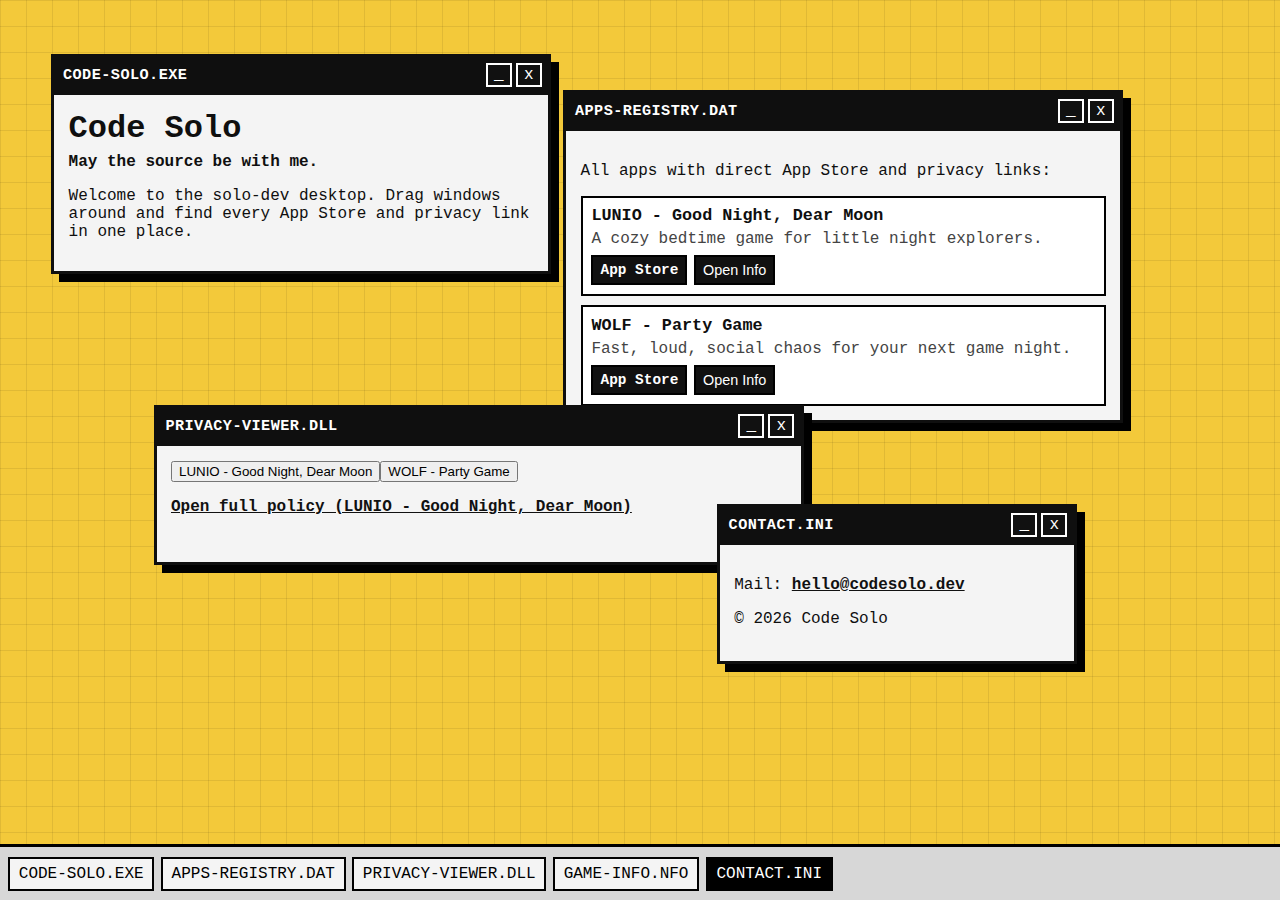
<file: index.html>
<!doctype html>
<html lang="en">
  <head>
    <meta charset="UTF-8" />
    <meta name="viewport" content="width=device-width, initial-scale=1.0" />
    <title>Code Solo - May the source be with me</title>
    <meta
      name="description"
      content="Official Code Solo site with App Store and privacy policy links."
    />
    <link rel="stylesheet" href="./styles.css" />
  </head>
  <body>
    <main class="desktop" id="desktop">
      <section class="window" data-window="welcome" style="left: 4vw; top: 6vh; width: 500px">
        <header class="titlebar handle">
          <p>CODE-SOLO.EXE</p>
          <div class="window-actions">
            <button type="button" class="action-btn" data-action="minimize" aria-label="Minimize">_</button>
            <button type="button" class="action-btn" data-action="close" aria-label="Close">x</button>
          </div>
        </header>
        <div class="window-body">
          <h1>Code Solo</h1>
          <p class="claim">May the source be with me.</p>
          <p>
            Welcome to the solo-dev desktop. Drag windows around and find every
            App Store and privacy link in one place.
          </p>
        </div>
      </section>

      <section class="window" data-window="apps" style="left: 44vw; top: 10vh; width: 560px">
        <header class="titlebar handle">
          <p>APPS-REGISTRY.DAT</p>
          <div class="window-actions">
            <button type="button" class="action-btn" data-action="minimize" aria-label="Minimize">_</button>
            <button type="button" class="action-btn" data-action="close" aria-label="Close">x</button>
          </div>
        </header>
        <div class="window-body">
          <p>All apps with direct App Store and privacy links:</p>
          <div id="app-grid" class="app-grid" aria-live="polite"></div>
        </div>
      </section>

      <section class="window" data-window="privacy" style="left: 12vw; top: 45vh; width: 760px">
        <header class="titlebar handle">
          <p>PRIVACY-VIEWER.DLL</p>
          <div class="window-actions">
            <button type="button" class="action-btn" data-action="minimize" aria-label="Minimize">_</button>
            <button type="button" class="action-btn" data-action="close" aria-label="Close">x</button>
          </div>
        </header>
        <div class="window-body">
          <div id="privacy-controls" class="privacy-controls"></div>
          <p class="privacy-placeholder">
            <a id="privacy-source-link" href="#" target="_blank" rel="noreferrer noopener">Open full policy</a>
          </p>
        </div>
      </section>

      <section class="window hidden" data-window="info" style="left: 38vw; top: 28vh; width: 460px">
        <header class="titlebar handle">
          <p>GAME-INFO.NFO</p>
          <div class="window-actions">
            <button type="button" class="action-btn" data-action="minimize" aria-label="Minimize">_</button>
            <button type="button" class="action-btn" data-action="close" aria-label="Close">x</button>
          </div>
        </header>
        <div class="window-body" id="game-info-content"></div>
      </section>

      <section class="window" data-window="contact" style="left: 56vw; top: 56vh; width: 360px">
        <header class="titlebar handle">
          <p>CONTACT.INI</p>
          <div class="window-actions">
            <button type="button" class="action-btn" data-action="minimize" aria-label="Minimize">_</button>
            <button type="button" class="action-btn" data-action="close" aria-label="Close">x</button>
          </div>
        </header>
        <div class="window-body">
          <p>Mail: <a href="mailto:hello@codesolo.dev">hello@codesolo.dev</a></p>
          <p>© <span id="year"></span> Code Solo</p>
        </div>
      </section>
    </main>

    <div class="taskbar" id="taskbar"></div>

    <script src="./script.js"></script>
  </body>
</html>
</file>
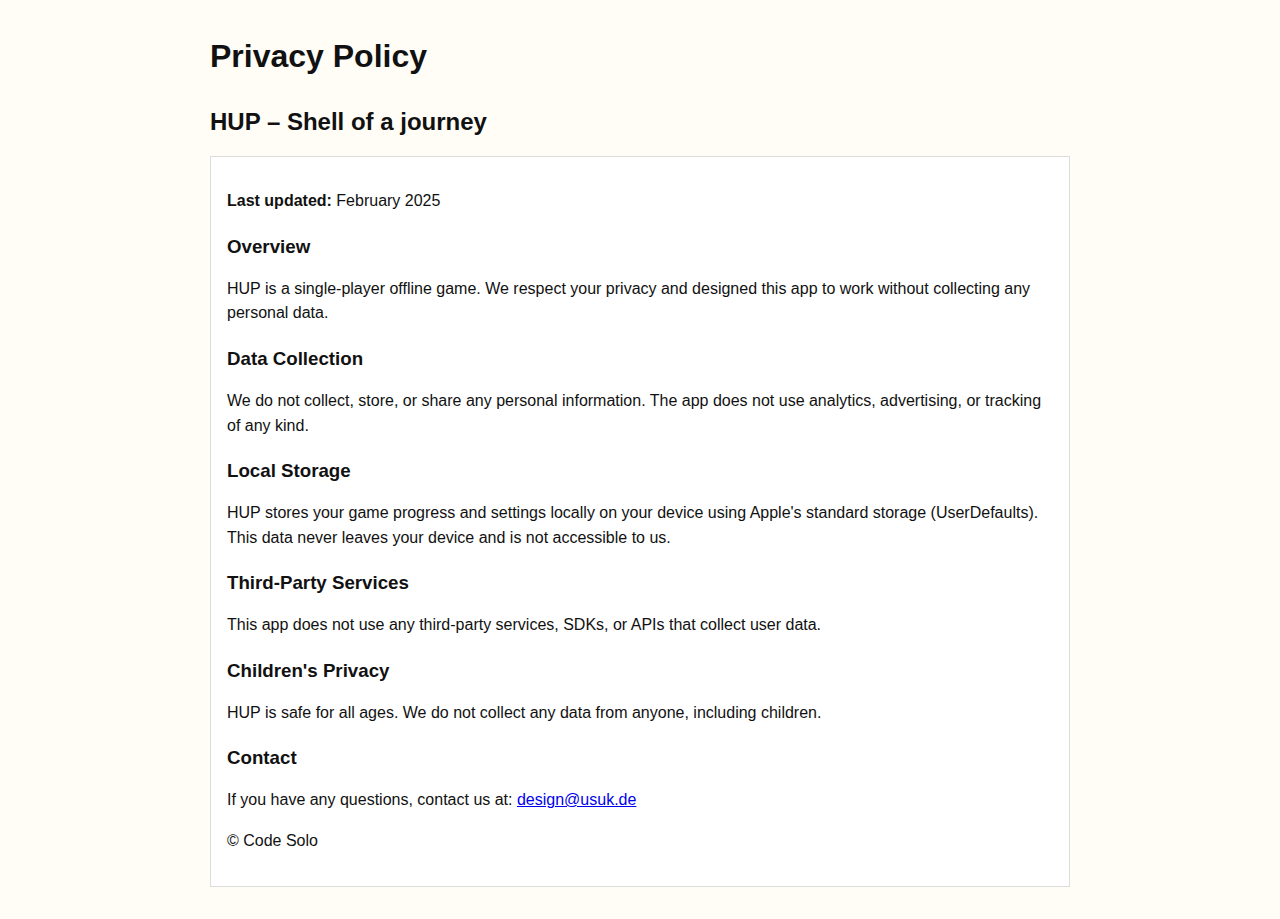
<file: privacy/hup.html>
<!doctype html>
<html lang="en">
  <head>
    <meta charset="UTF-8" />
    <meta name="viewport" content="width=device-width, initial-scale=1.0" />
    <title>HUP Privacy Policy</title>
    <style>
      body {
        margin: 0;
        font-family: Arial, sans-serif;
        line-height: 1.55;
        color: #111;
        background: #fffdf6;
      }
      main {
        width: min(860px, 92%);
        margin: 2rem auto;
      }
      h1 {
        margin-top: 0;
      }
      h2 {
        margin: 0.35rem 0 1rem;
        font-weight: 600;
      }
      h3 {
        margin: 1.1rem 0 0.35rem;
      }
      .box {
        border: 1px solid #ddd;
        background: #fff;
        padding: 1rem;
      }
    </style>
  </head>
  <body>
    <main>
      <h1>Privacy Policy</h1>
      <h2>HUP – Shell of a journey</h2>
      <div class="box">
        <p><strong>Last updated:</strong> February 2025</p>

        <h3>Overview</h3>
        <p>
          HUP is a single-player offline game. We respect your privacy and designed
          this app to work without collecting any personal data.
        </p>

        <h3>Data Collection</h3>
        <p>
          We do not collect, store, or share any personal information. The app does
          not use analytics, advertising, or tracking of any kind.
        </p>

        <h3>Local Storage</h3>
        <p>
          HUP stores your game progress and settings locally on your device using
          Apple's standard storage (UserDefaults). This data never leaves your
          device and is not accessible to us.
        </p>

        <h3>Third-Party Services</h3>
        <p>
          This app does not use any third-party services, SDKs, or APIs that collect
          user data.
        </p>

        <h3>Children's Privacy</h3>
        <p>
          HUP is safe for all ages. We do not collect any data from anyone,
          including children.
        </p>

        <h3>Contact</h3>
        <p>
          If you have any questions, contact us at:
          <a href="mailto:design@usuk.de">design@usuk.de</a>
        </p>

        <p>© Code Solo</p>
      </div>
    </main>
  </body>
</html>
</file>
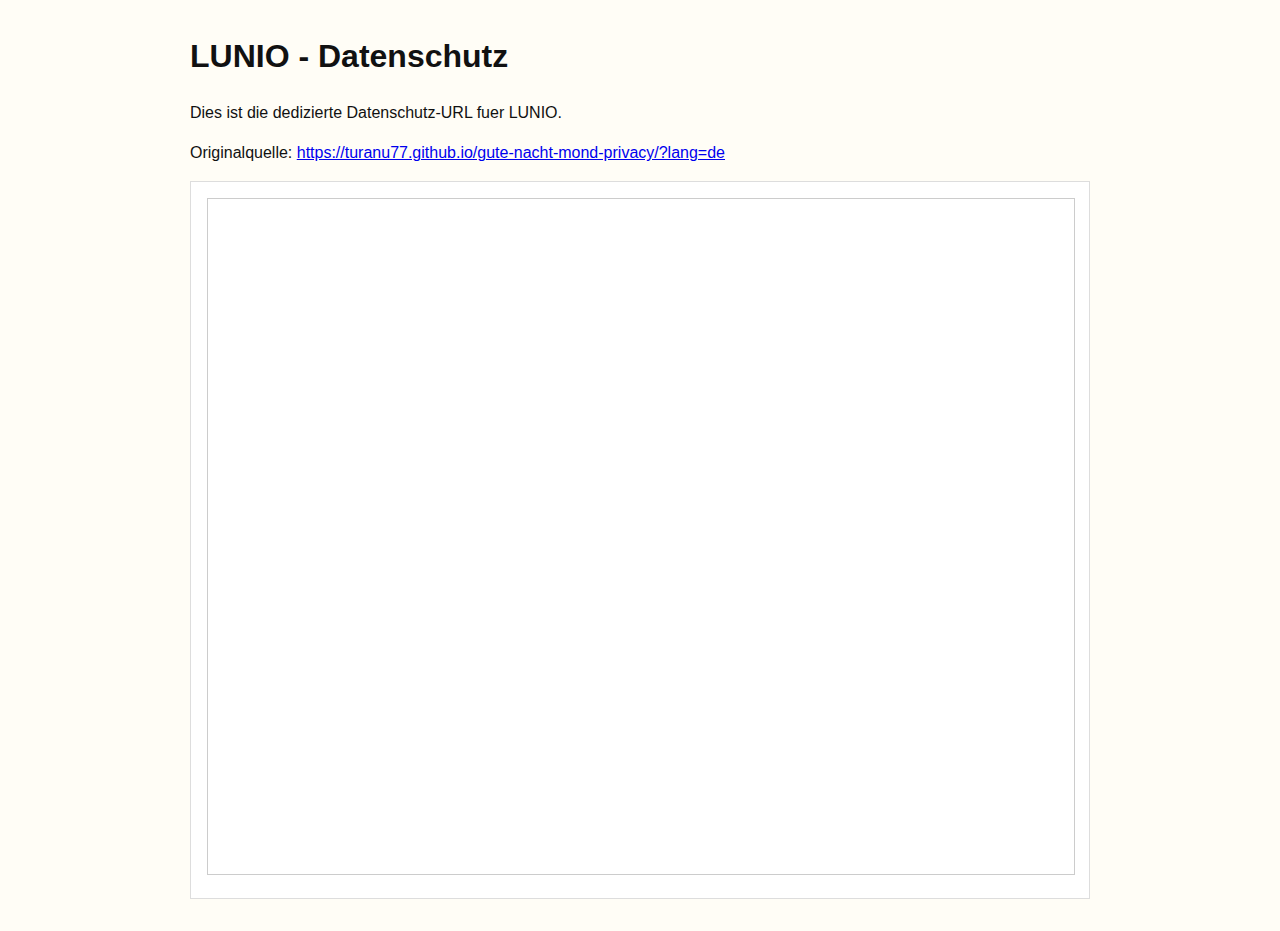
<file: privacy/lunio.html>
<!doctype html>
<html lang="de">
  <head>
    <meta charset="UTF-8" />
    <meta name="viewport" content="width=device-width, initial-scale=1.0" />
    <title>LUNIO Datenschutz</title>
    <style>
      body {
        margin: 0;
        font-family: Arial, sans-serif;
        line-height: 1.5;
        color: #111;
        background: #fffdf6;
      }
      main {
        width: min(900px, 92%);
        margin: 2rem auto;
      }
      h1 {
        margin-top: 0;
      }
      .box {
        border: 1px solid #ddd;
        background: #fff;
        padding: 1rem;
      }
      iframe {
        width: 100%;
        min-height: 75vh;
        border: 1px solid #ccc;
        background: #fff;
      }
    </style>
  </head>
  <body>
    <main>
      <h1>LUNIO - Datenschutz</h1>
      <p>Dies ist die dedizierte Datenschutz-URL fuer LUNIO.</p>
      <p>
        Originalquelle:
        <a href="https://turanu77.github.io/gute-nacht-mond-privacy/?lang=de">https://turanu77.github.io/gute-nacht-mond-privacy/?lang=de</a>
      </p>
      <div class="box">
        <iframe
          src="https://turanu77.github.io/gute-nacht-mond-privacy/?lang=de"
          title="LUNIO Datenschutz"
          loading="lazy"
          referrerpolicy="no-referrer"
        ></iframe>
      </div>
    </main>
  </body>
</html>
</file>
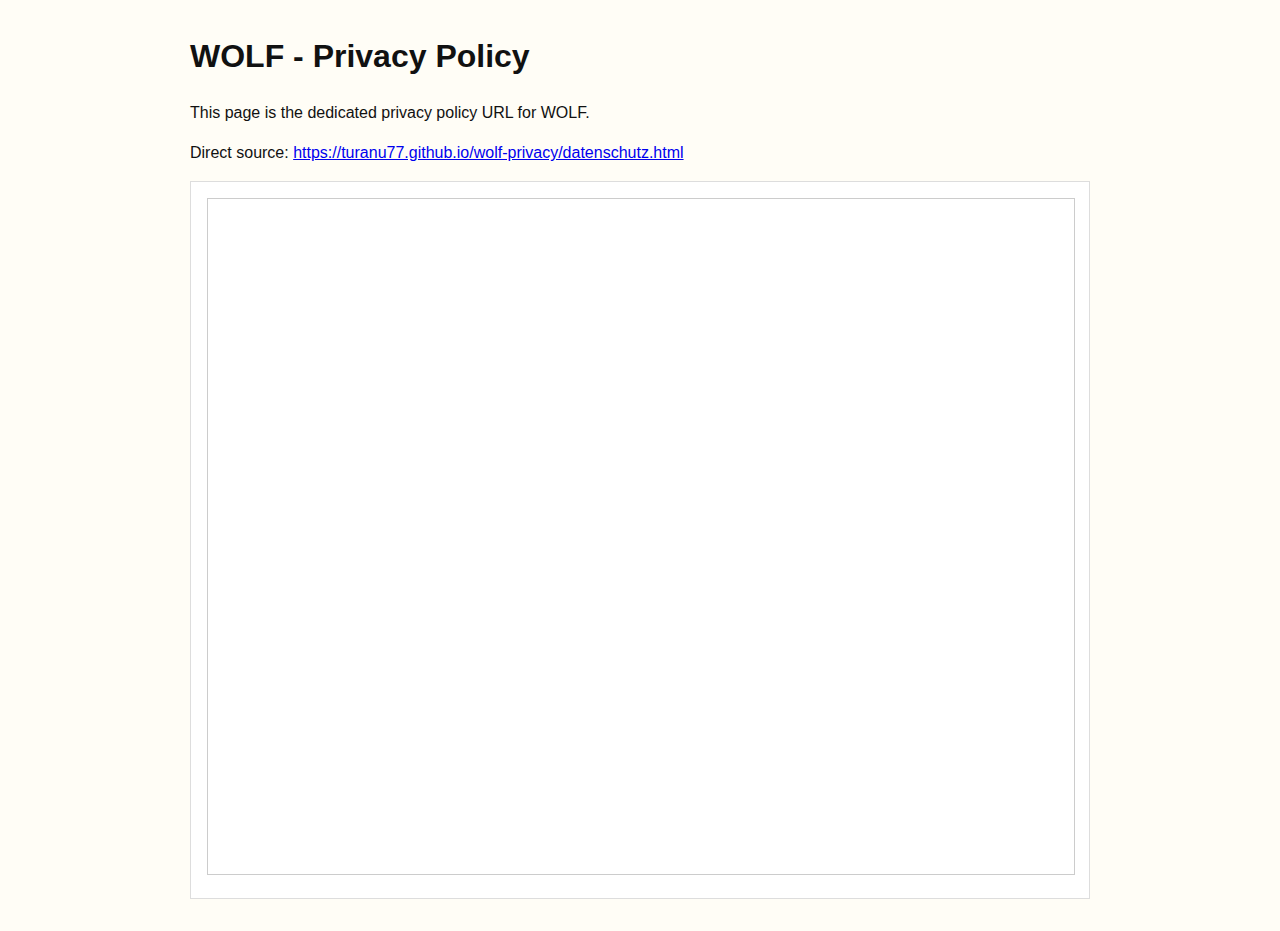
<file: privacy/wolf.html>
<!doctype html>
<html lang="en">
  <head>
    <meta charset="UTF-8" />
    <meta name="viewport" content="width=device-width, initial-scale=1.0" />
    <title>WOLF Privacy Policy</title>
    <style>
      body {
        margin: 0;
        font-family: Arial, sans-serif;
        line-height: 1.5;
        color: #111;
        background: #fffdf6;
      }
      main {
        width: min(900px, 92%);
        margin: 2rem auto;
      }
      h1 {
        margin-top: 0;
      }
      .box {
        border: 1px solid #ddd;
        background: #fff;
        padding: 1rem;
      }
      iframe {
        width: 100%;
        min-height: 75vh;
        border: 1px solid #ccc;
        background: #fff;
      }
    </style>
  </head>
  <body>
    <main>
      <h1>WOLF - Privacy Policy</h1>
      <p>This page is the dedicated privacy policy URL for WOLF.</p>
      <p>
        Direct source:
        <a href="https://turanu77.github.io/wolf-privacy/datenschutz.html">https://turanu77.github.io/wolf-privacy/datenschutz.html</a>
      </p>
      <div class="box">
        <iframe
          src="https://turanu77.github.io/wolf-privacy/datenschutz.html"
          title="WOLF Privacy Policy"
          loading="lazy"
          referrerpolicy="no-referrer"
        ></iframe>
      </div>
    </main>
  </body>
</html>
</file>
<file: styles.css>
:root {
  --bg: #f3c93a;
  --panel: #f4f4f4;
  --title: #0f0f0f;
  --line: #0f0f0f;
  --text: #0f0f0f;
  --muted: #444;
  --shadow: 8px 8px 0 #000;
}

* {
  box-sizing: border-box;
}

html,
body {
  margin: 0;
  min-height: 100%;
}

body {
  font-family: "Courier New", monospace;
  background: var(--bg);
  color: var(--text);
  overflow: hidden;
}

.desktop {
  position: relative;
  width: 100vw;
  height: calc(100vh - 56px);
  background-image:
    linear-gradient(to right, rgba(0, 0, 0, 0.08) 1px, transparent 1px),
    linear-gradient(to bottom, rgba(0, 0, 0, 0.08) 1px, transparent 1px);
  background-size: 26px 26px;
  overflow: hidden;
}

.window {
  position: absolute;
  min-width: 280px;
  max-width: min(94vw, 650px);
  min-height: 160px;
  background: var(--panel);
  border: 3px solid var(--line);
  box-shadow: var(--shadow);
}

.window.hidden {
  display: none;
}

.titlebar {
  display: flex;
  align-items: center;
  justify-content: space-between;
  gap: 0.5rem;
  padding: 0.35rem 0.4rem 0.35rem 0.55rem;
  background: var(--title);
  color: #fff;
  border-bottom: 3px solid var(--line);
  cursor: move;
  user-select: none;
}

.titlebar p {
  margin: 0;
  font-size: 0.95rem;
  font-weight: 700;
  letter-spacing: 0.03em;
}

.window-actions {
  display: flex;
  gap: 0.25rem;
}

.action-btn {
  width: 26px;
  height: 24px;
  border: 2px solid #fff;
  background: #111;
  color: #fff;
  font: inherit;
  line-height: 1;
  cursor: pointer;
}

.action-btn:hover {
  background: #fff;
  color: #000;
}

.window-body {
  padding: 0.9rem;
  font-size: 1rem;
}

h1 {
  margin: 0 0 0.4rem;
  font-size: 2rem;
}

.claim {
  margin: 0 0 0.7rem;
  font-weight: 700;
}

.app-grid {
  display: grid;
  gap: 0.6rem;
}

.app-card {
  border: 2px solid #000;
  background: #fff;
  padding: 0.55rem;
}

.app-name {
  margin: 0 0 0.3rem;
  font-size: 1.05rem;
}

.app-tagline {
  margin: 0 0 0.45rem;
  color: var(--muted);
}

.app-links {
  display: flex;
  gap: 0.4rem;
  flex-wrap: wrap;
}

.chip {
  display: inline-block;
  padding: 0.3rem 0.45rem;
  border: 2px solid #000;
  color: #fff;
  background: #111;
  text-decoration: none;
  font-size: 0.9rem;
}

.chip:hover {
  background: #fff;
  color: #000;
}

a {
  color: #111;
  font-weight: 700;
}

#privacy-links p {
  margin: 0.35rem 0;
}

.taskbar {
  position: fixed;
  left: 0;
  right: 0;
  bottom: 0;
  height: 56px;
  border-top: 3px solid #000;
  background: #d7d7d7;
  display: flex;
  gap: 0.4rem;
  align-items: center;
  padding: 0.5rem;
  overflow-x: auto;
}

.task-btn {
  border: 2px solid #000;
  background: #f4f4f4;
  color: #000;
  font: inherit;
  height: 34px;
  min-width: 110px;
  padding: 0 0.55rem;
  cursor: pointer;
  white-space: nowrap;
}

.task-btn.active {
  background: #000;
  color: #fff;
}

@media (max-width: 900px) {
  body {
    overflow: auto;
  }

  .desktop {
    height: auto;
    min-height: calc(100vh - 56px);
    padding-bottom: 1rem;
  }

  .window {
    position: relative;
    left: auto !important;
    top: auto !important;
    width: calc(100vw - 2rem) !important;
    max-width: none;
    margin: 0.8rem auto 0;
  }

  .titlebar {
    cursor: default;
  }
}
</file>
